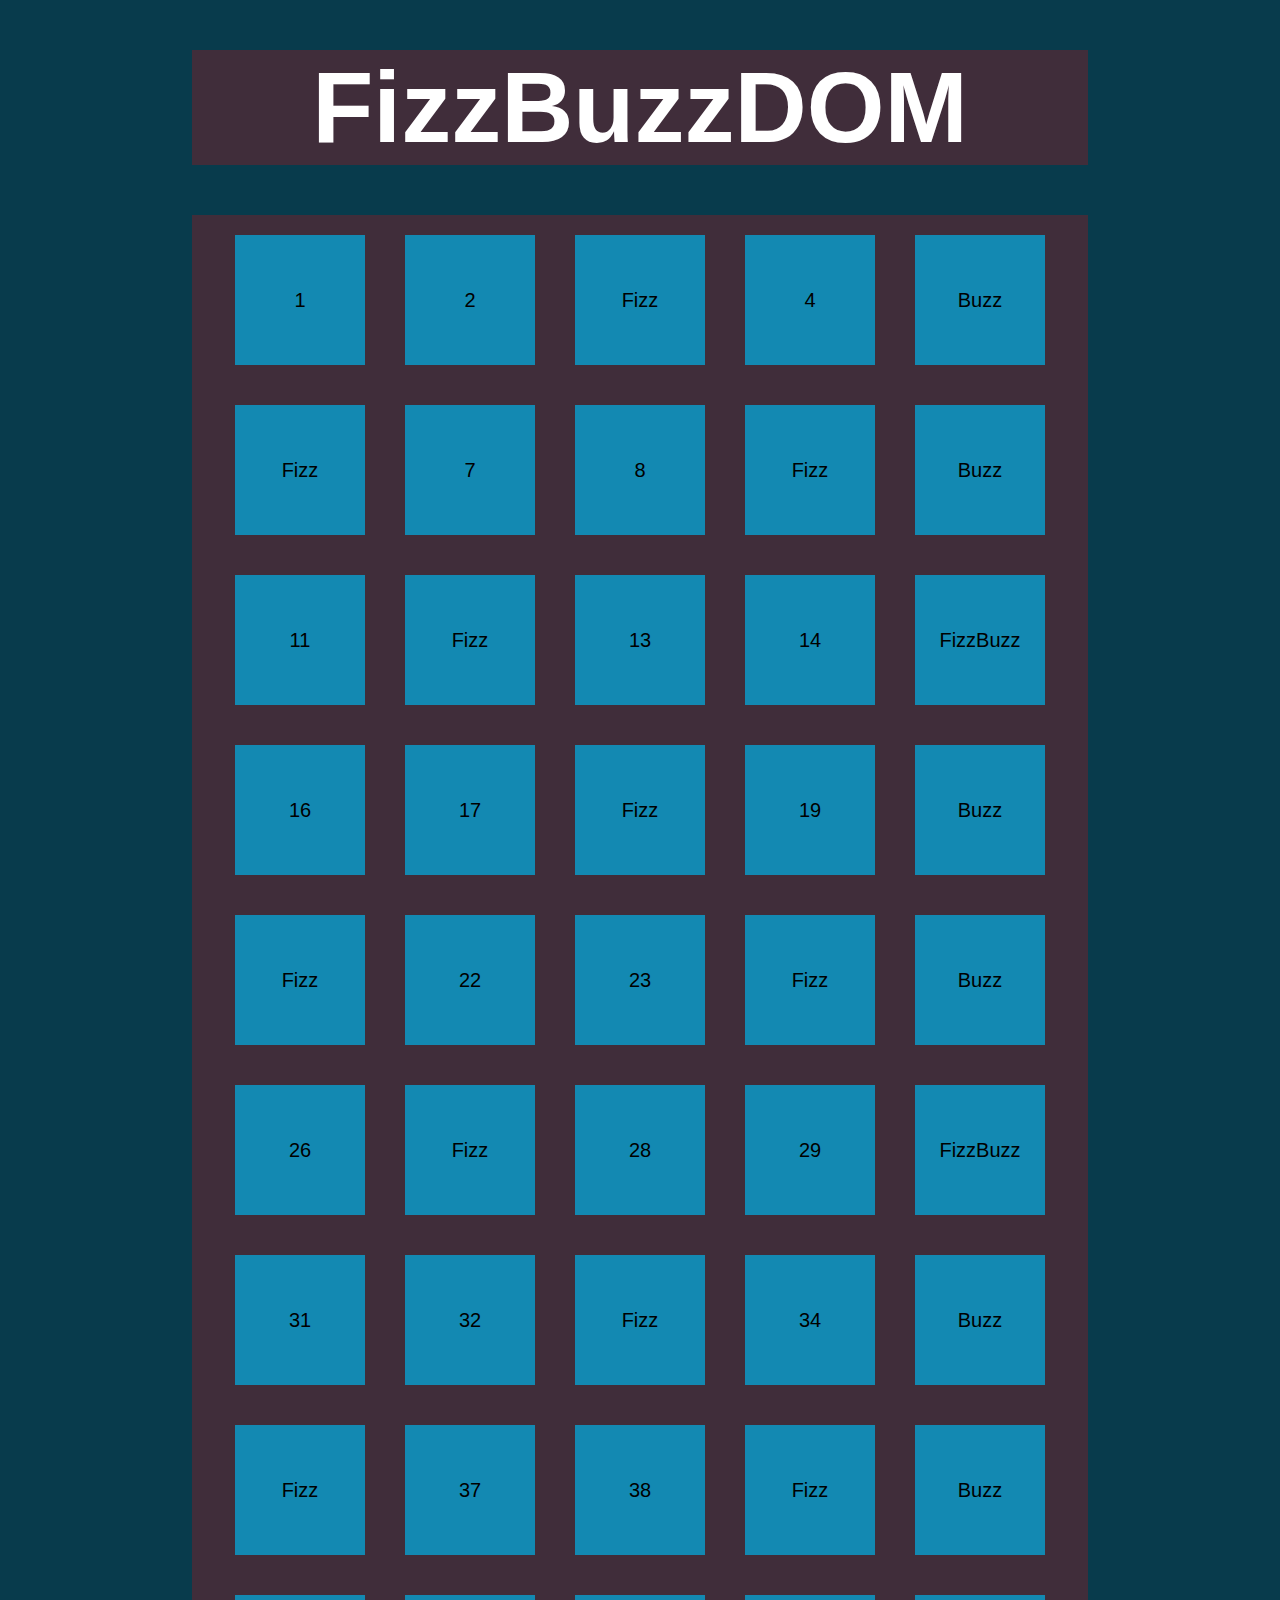
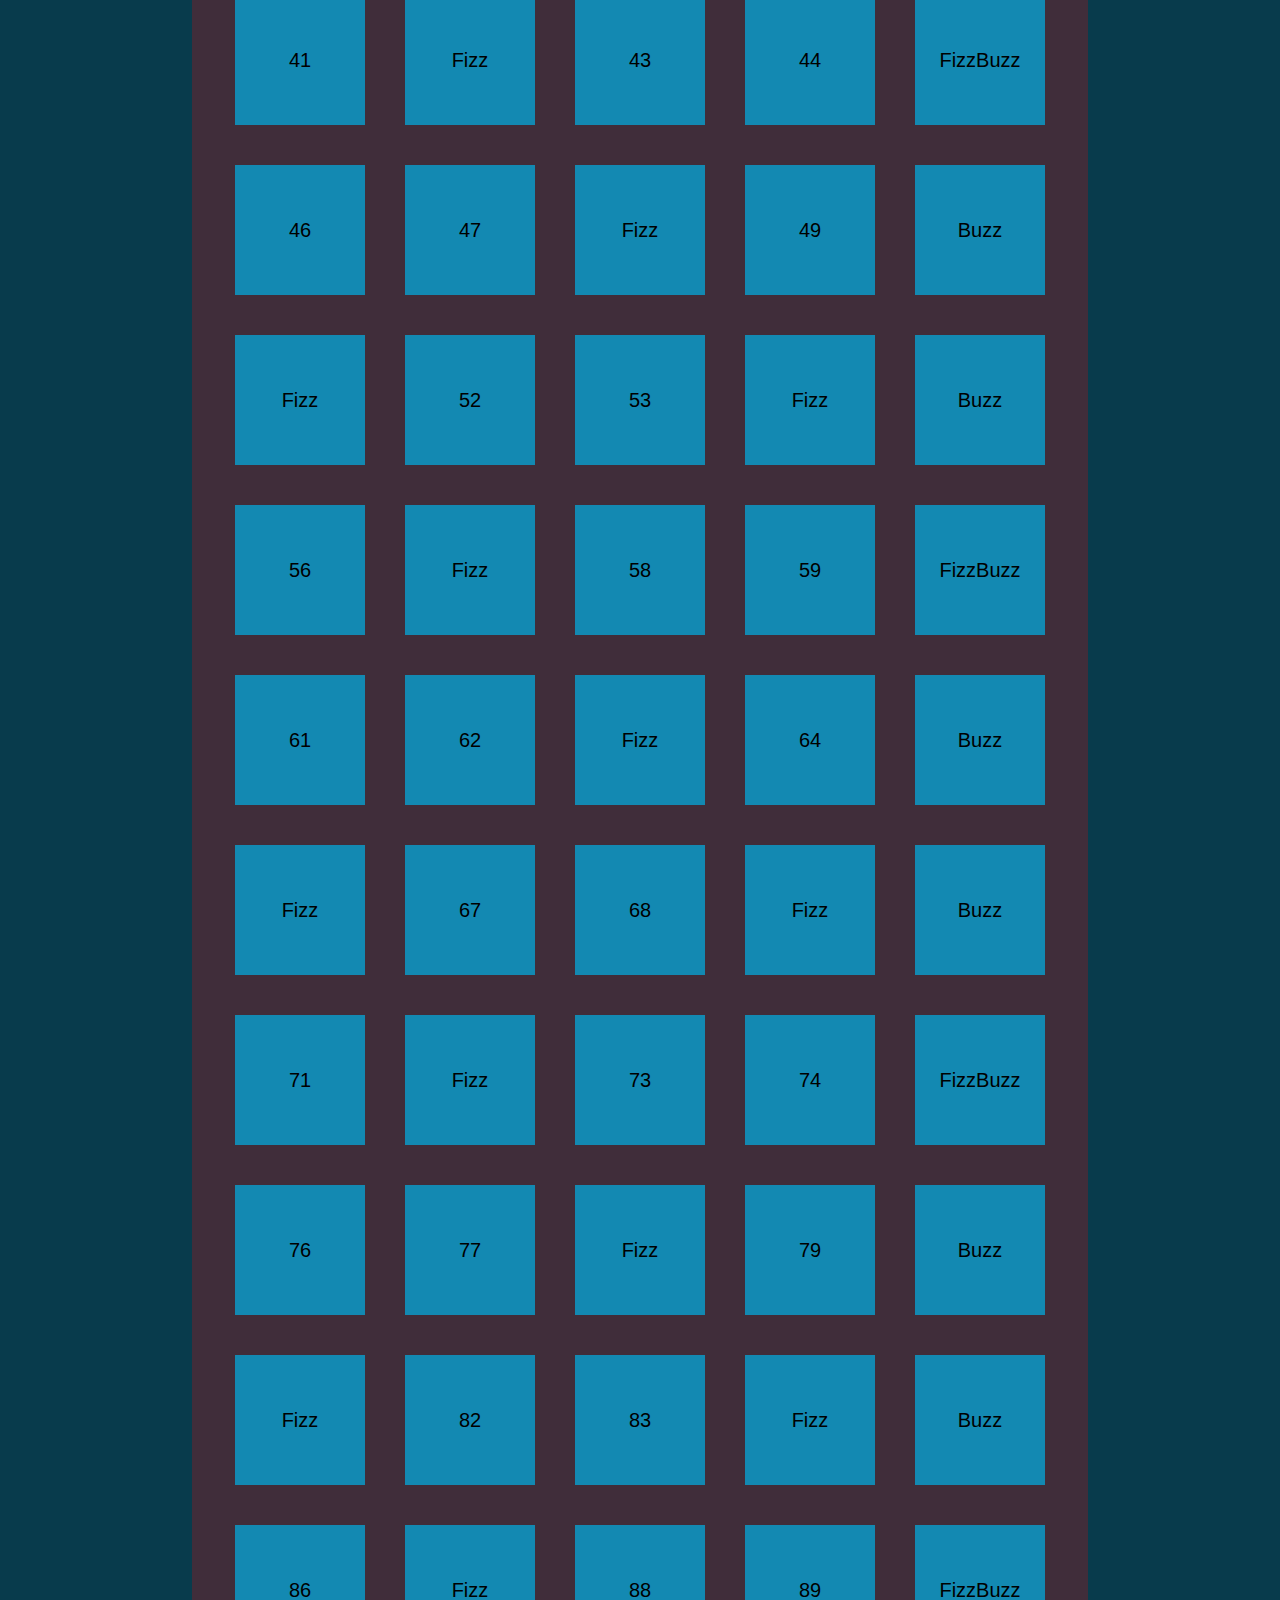
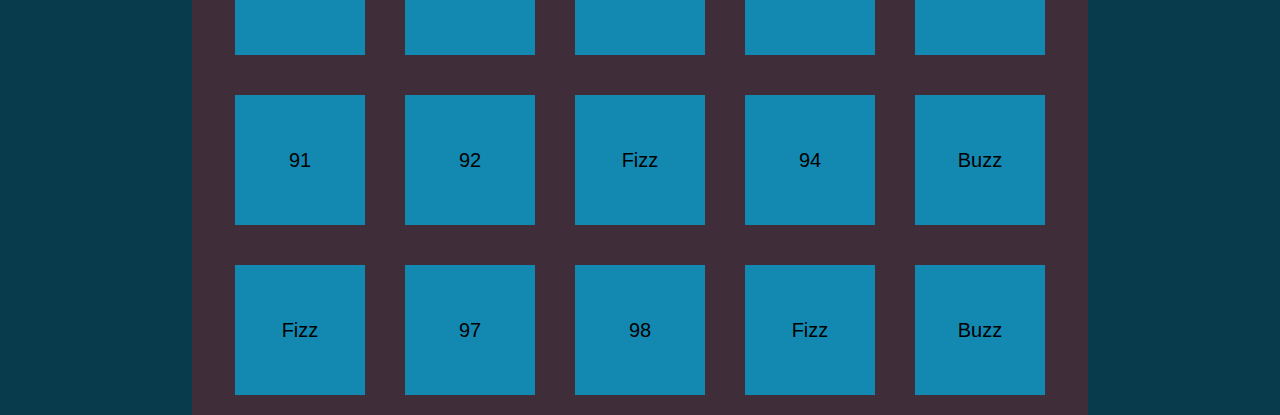
<file: milestone-2/index.html>
<!DOCTYPE html>
<html lang="en">
<head>
    <meta charset="UTF-8">
    <meta http-equiv="X-UA-Compatible" content="IE=edge">
    <meta name="viewport" content="width=device-width, initial-scale=1.0">
    <title>js-fizzbuzzdom-2</title>

    <!-- Link BootStrap 5 -->
    <link href="https://cdn.jsdelivr.net/npm/bootstrap@5.0.2/dist/css/bootstrap.min.css" rel="stylesheet" integrity="sha384-EVSTQN3/azprG1Anm3QDgpJLIm9Nao0Yz1ztcQTwFspd3yD65VohhpuuCOmLASjC" crossorigin="anonymous">
    <link rel="stylesheet" href="css/style.css">
</head>
<body>

    <!-- HEADER -->
    <header>
        <div class="ms-container">
            <h1>FizzBuzzDOM</h1>
        </div>
    </header>

    <!-- MAIN -->
    <main>
        <div class="ms-container">
            <div id="square-container"></div>
        </div>
    </main>

    <script type="text/javascript" src="js/script.js"></script>
</body>
</html>
</file>
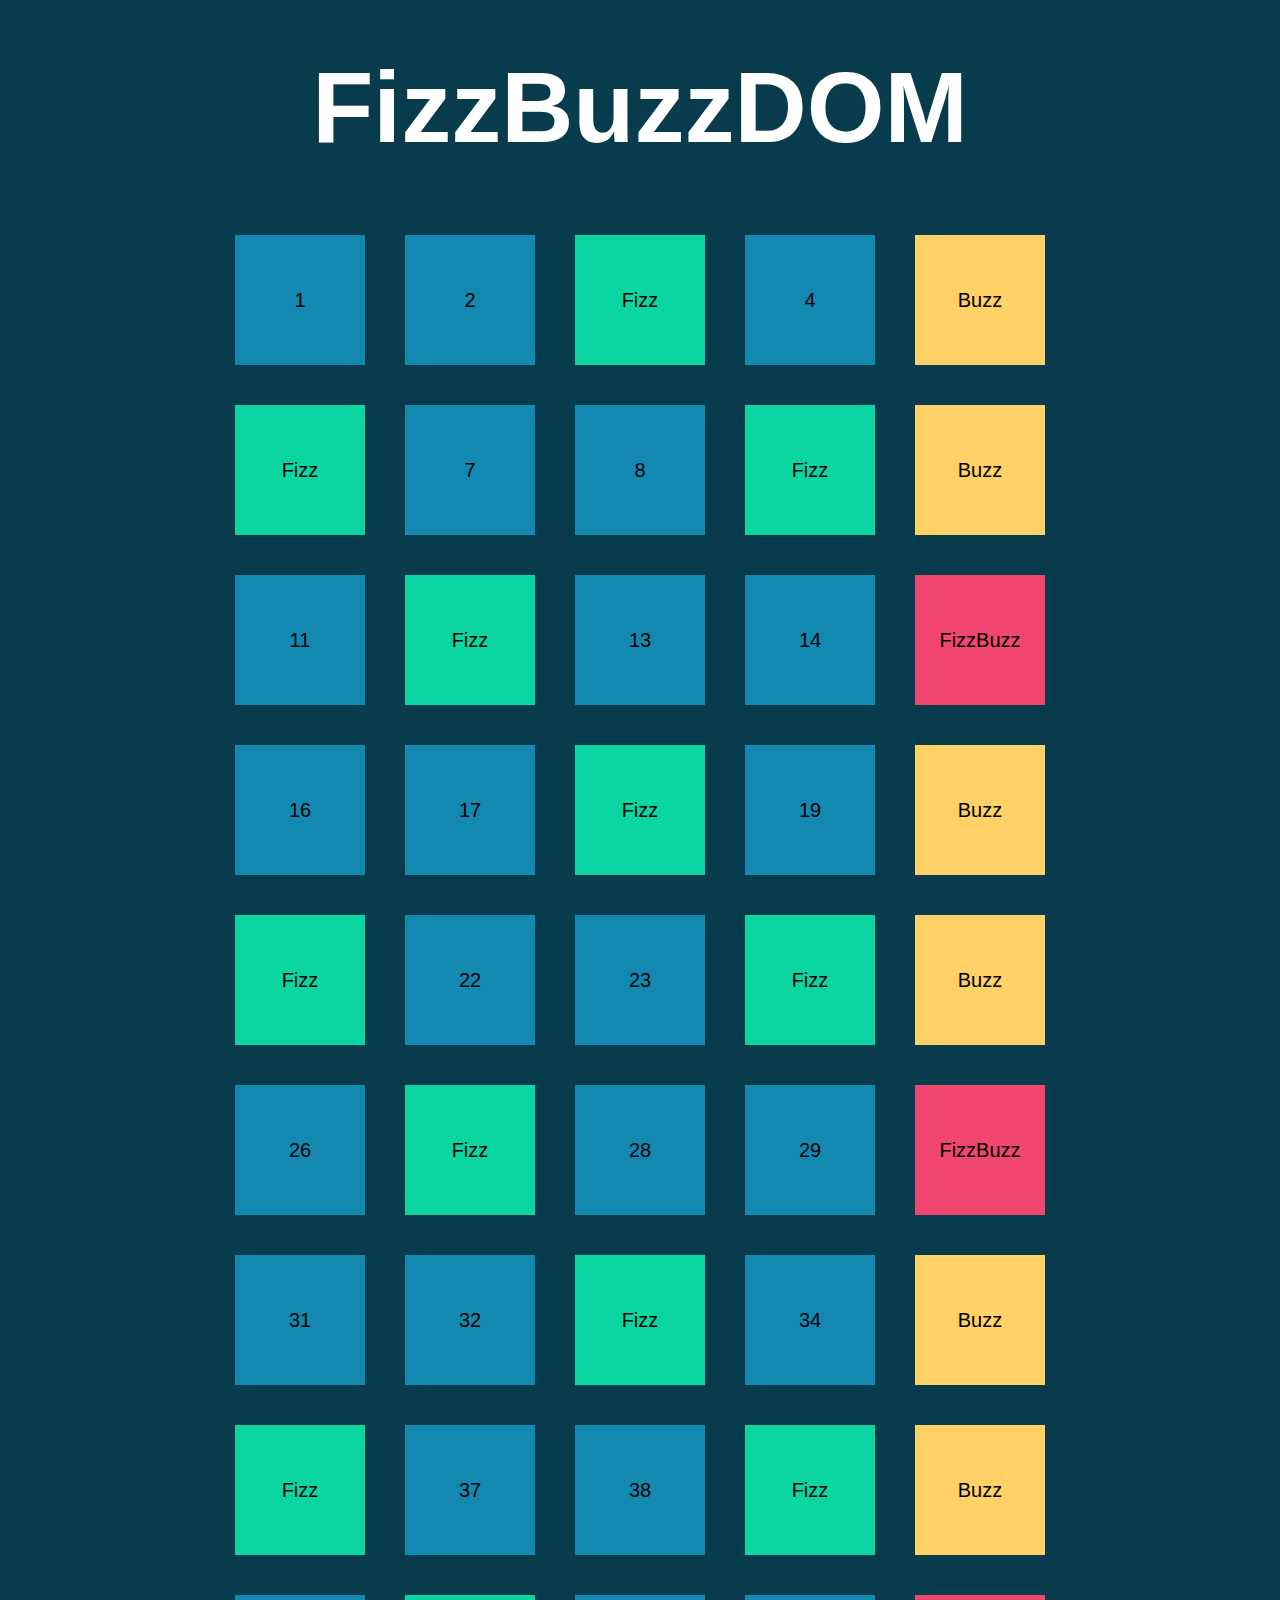
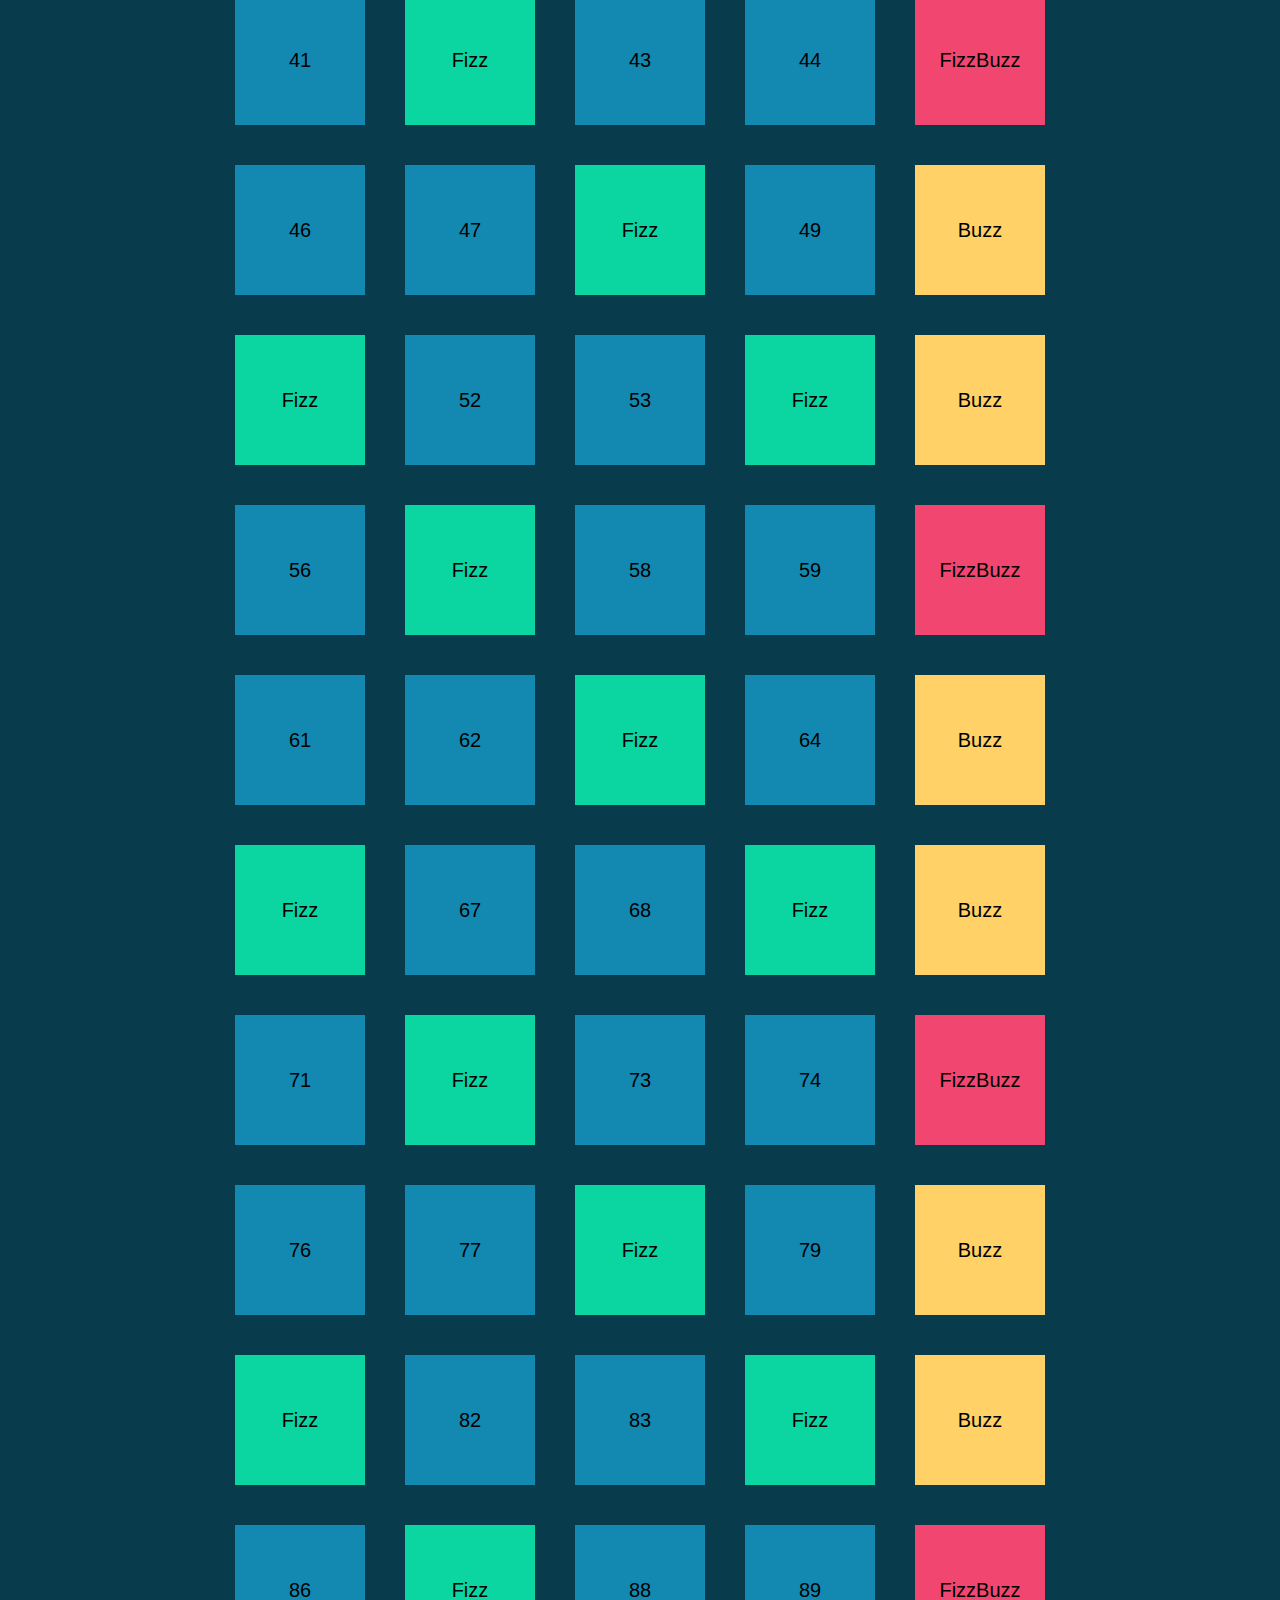
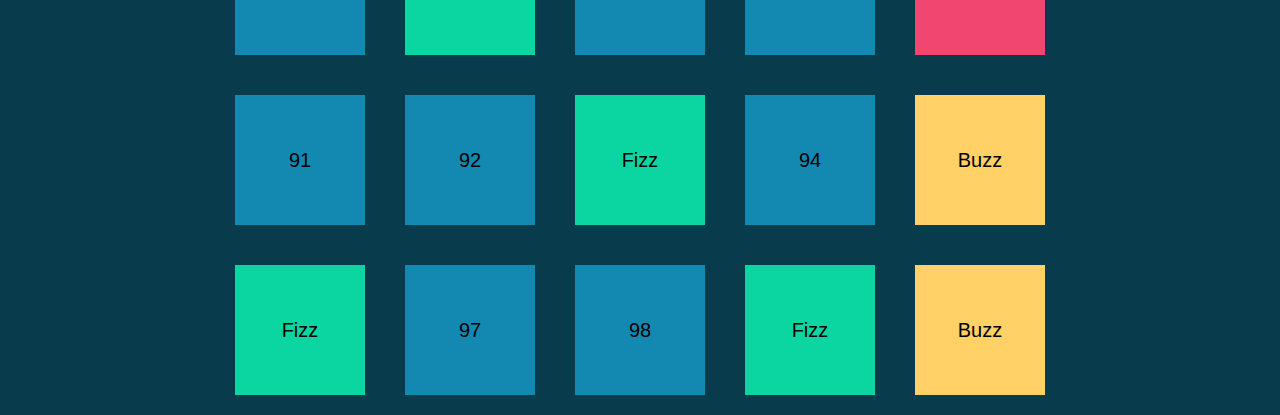
<file: milestone-3/index.html>
<!DOCTYPE html>
<html lang="en">
<head>
    <meta charset="UTF-8">
    <meta http-equiv="X-UA-Compatible" content="IE=edge">
    <meta name="viewport" content="width=device-width, initial-scale=1.0">
    <title>js-fizzbuzzdom-3</title>

    <!-- Link BootStrap 5 -->
    <link href="https://cdn.jsdelivr.net/npm/bootstrap@5.0.2/dist/css/bootstrap.min.css" rel="stylesheet" integrity="sha384-EVSTQN3/azprG1Anm3QDgpJLIm9Nao0Yz1ztcQTwFspd3yD65VohhpuuCOmLASjC" crossorigin="anonymous">
    <link rel="stylesheet" href="css/style.css">
</head>
<body>

    <!-- HEADER -->
    <header>
        <div class="ms-container">
            <h1>FizzBuzzDOM</h1>
        </div>
    </header>

    <!-- MAIN -->
    <main>
        <div class="ms-container">
            <div id="square-container"></div>
        </div>
    </main>

    <script type="text/javascript" src="js/script.js"></script>
</body>
</html>
</file>
<file: milestone-2/css/style.css>
/*RESET*/
*{
    margin: 0;
    padding: 0;
    box-sizing: border-box;
}

body{
    background-color: #083b4c;
    font-family: Arial, Helvetica, sans-serif;
}

/* COMMON */
header{
    color: white;
}

.ms-container{
    width: 70%;
    margin: auto;

    /*TEST*/
    background-color: rgba(255, 0, 0, 0.226);
}

#square-container{
    display: flex;
    flex-wrap: wrap;
    justify-content: center;
}

/* HEADER */
header h1{
    margin: 50px 0;
    text-align: center;
    font-size: 100px;
    font-weight: bold;
}

/* MAIN */
.box{
    width: 130px;
    height: 130px;
    margin: 20px;
    background-color: #1389b2;
    display: flex;
    align-items: center;
    justify-content: center;
    font-size: 20px;
}
</file>
<file: milestone-3/css/style.css>
/*RESET*/
*{
    margin: 0;
    padding: 0;
    box-sizing: border-box;
}

body{
    background-color: #083b4c;
    font-family: Arial, Helvetica, sans-serif;
}

/* COMMON */
header{
    color: white;
}

.ms-container{
    width: 70%;
    margin: auto;
}

#square-container{
    display: flex;
    flex-wrap: wrap;
    justify-content: center;
}

/* HEADER */
header h1{
    margin: 50px 0;
    text-align: center;
    font-size: 100px;
    font-weight: bold;
}

/* MAIN */
.box{
    width: 130px;
    height: 130px;
    margin: 20px;
    background-color: #1389b2;
    display: flex;
    align-items: center;
    justify-content: center;
    font-size: 20px;
}

.fizz-buzz{
    background-color: #f0466f;
}

.fizz{
    background-color: #0bd6a1;
}

.buzz{
    background-color: #ffd166;
}
</file>
